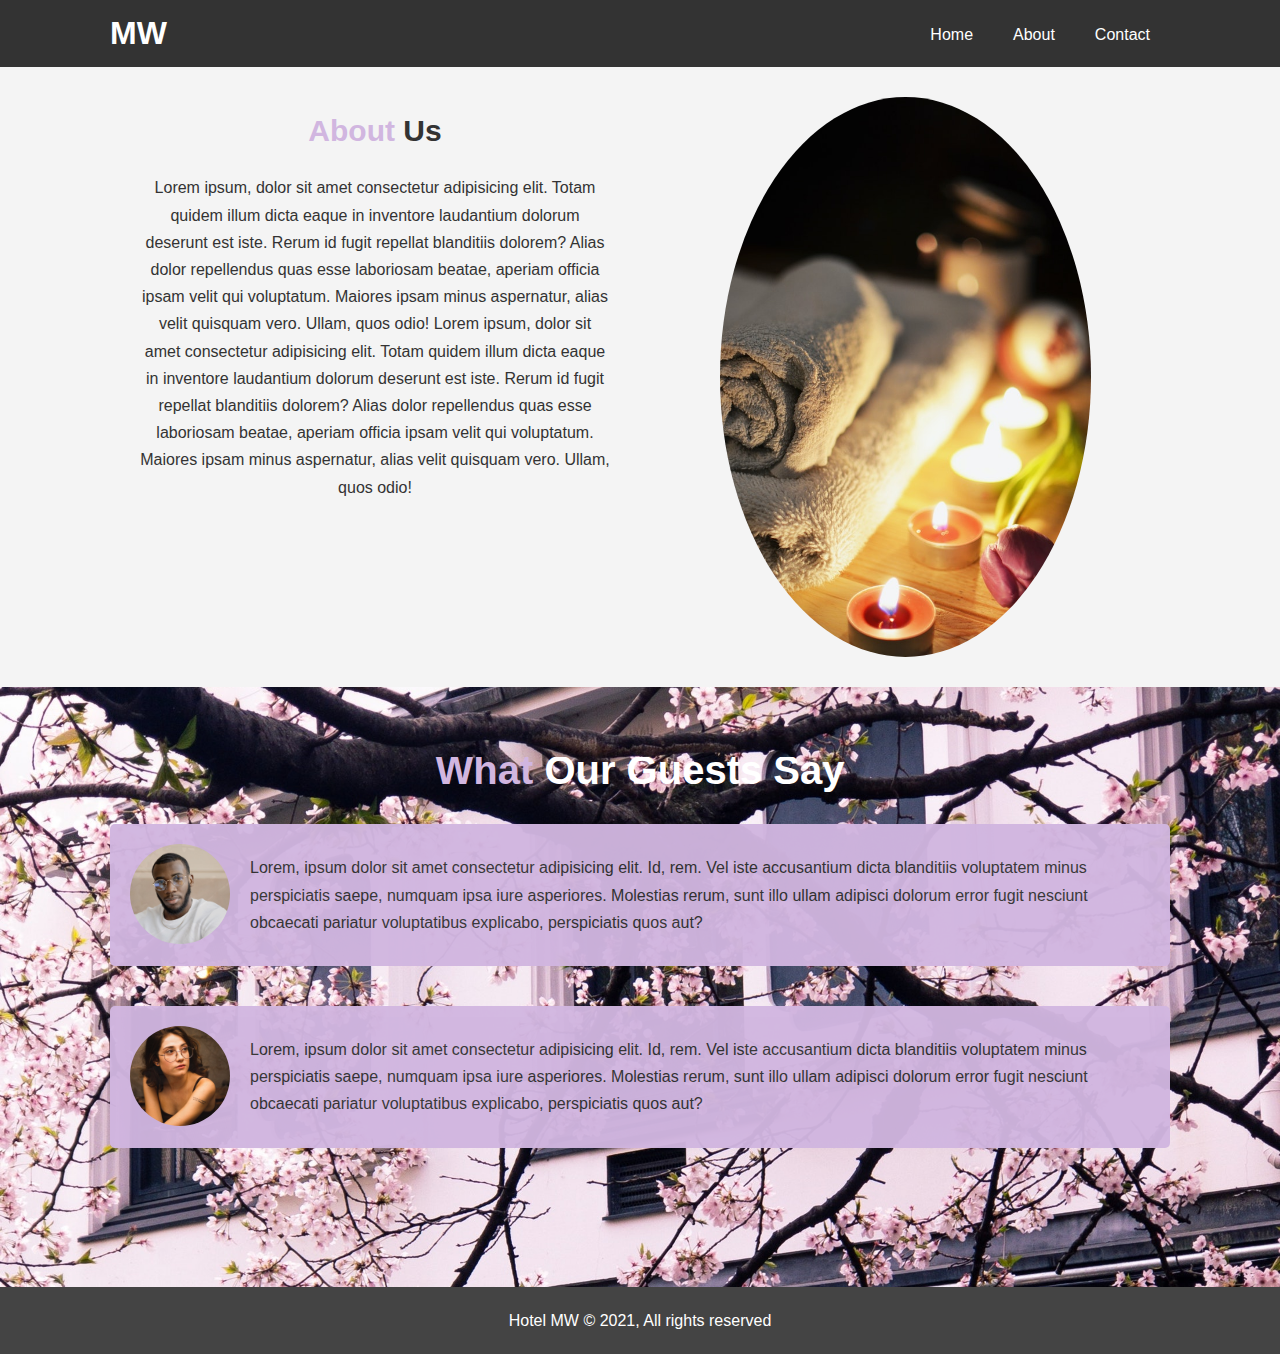
<file: about.html>
<!DOCTYPE html>
<html lang="en">
<head>
    <meta charset="UTF-8">
    <meta http-equiv="X-UA-Compatible" content="IE=edge">
    <meta name="viewport" content="width=device-width, initial-scale=1.0">
    <meta name="description" content="Enjoy your stay">
    <meta name="keywords" content="hotel , Istanbul hotel">
    <link rel="stylesheet" href="css/style.css">
    <link rel="stylesheet" media="screen and (max-width: 768px)" href="css/mobile.css">
    <title>Mert's Winterfell | About</title>
</head>
<body>
  <header>
      <nav id="navbar">
        <div class="container">
            <h1 class="logo"><a href="index.html">MW</a></h1>
            <ul>
                <li class="navbar-item"><a href="contact.html">Contact</a></li>
                <li class="navbar-item"><a href="about.html">About</a></li>
                <li class="navbar-item"><a href="index.html">Home</a></li>
            </ul>
        </div>
      </nav>
  </header>

  <section id="about" class="bg-light py-3">
     <div class="container">
        <div class="about-content">
            <h1><span class="marked-text">About</span> Us</h1>
            <p>
                Lorem ipsum, dolor sit amet consectetur adipisicing elit. 
               Totam quidem illum dicta eaque in inventore laudantium dolorum deserunt est iste. 
               Rerum id fugit repellat blanditiis dolorem? Alias dolor repellendus quas esse laboriosam 
               beatae, aperiam officia ipsam velit qui voluptatum. Maiores ipsam minus aspernatur, alias 
               velit quisquam vero. Ullam, quos odio!
               Lorem ipsum, dolor sit amet consectetur adipisicing elit. 
               Totam quidem illum dicta eaque in inventore laudantium dolorum deserunt est iste. 
               Rerum id fugit repellat blanditiis dolorem? Alias dolor repellendus quas esse laboriosam 
               beatae, aperiam officia ipsam velit qui voluptatum. Maiores ipsam minus aspernatur, alias 
               velit quisquam vero. Ullam, quos odio!
            </p>
        </div>      
        
        <div class="about-img">
         <img src="./img/about-small.jpg" alt="sauna">
        </div>
     </div>
  </section>

  <div class="clr"></div>

  <section id="testimonials" class="py-1">
    <div class="container">
        <h2>
            <span class="marked-text">What</span> Our Guests Say
        </h2>
        <div class="testimonial bg-blossom">
            <img src="./img/person-1.jpg" alt="Broly">
            <p>Lorem, ipsum dolor sit amet consectetur adipisicing elit. Id, rem. Vel iste accusantium dicta blanditiis voluptatem minus perspiciatis saepe, numquam ipsa iure asperiores. Molestias rerum, sunt illo ullam adipisci dolorum error fugit nesciunt obcaecati pariatur voluptatibus explicabo, perspiciatis quos aut?
            </p>
        </div>
        <div class="testimonial bg-blossom">
            <img src="./img/person-2.jpg" alt="Sam">
            <p>Lorem, ipsum dolor sit amet consectetur adipisicing elit. Id, rem. Vel iste accusantium dicta blanditiis voluptatem minus perspiciatis saepe, numquam ipsa iure asperiores. Molestias rerum, sunt illo ullam adipisci dolorum error fugit nesciunt obcaecati pariatur voluptatibus explicabo, perspiciatis quos aut?
            </p>
        </div>
    </div>
  </section>

  <footer id="main-footer">
      <p>Hotel MW &copy; 2021, All rights reserved</p>
  </footer>
</body>
</html>
</file>
<file: css/style.css>
* {
    margin: 0;
    padding: 0;
    box-sizing: border-box;
}

/* Main Styling */

html, body {
    font-family: 'Segoe UI', Tahoma, Geneva, Verdana, sans-serif;
    line-height: 1.7em;
}

a {
    color: #333;
    text-decoration: none;
}

h1, h2, h3 {
    padding-bottom: 20px;
}

p {
    margin: 10px 0;
}

/* Utilities */

.container {
    margin: auto;
    max-width: 1100px;
    overflow: auto;
    padding: 0 20px;
}


.marked-text {
    color: #d1b6e0;
}

.main-content {
    font-size: 20px;
}

.btn {
    display: inline-block;
    font-size: 18px;
    color: #fff;
    background: #333;
    padding: 7px 20px;
    border: none;
    cursor: pointer;
}

.btn:hover {
    transition: 1s;
    color: #333;
    background: #d1b6e0;
}

.btn-light {
    display: inline-block;
    font-size: 18px;
    color: #333;
    background: #fff;
    padding: 7px 20px;
    border: none;
    cursor: pointer;
}

.btn-light:hover {
    transition: 1s;
    color: #333;
    background: #d1b6e0;
}

.bg-dark {
    background: #333;
    color: #fff;
}

.bg-light {
    background: #f4f4f4;
    color: #333;
}

.bg-blossom {
    background: #d1b6e0;
    color: #333;
}

.clr {
    clear: both;
}

/* Padding */
.py-1 {
    padding: 10px 0;
}

.py-2 {
    padding: 20px 0;
}

.py-3 {
    padding: 30px 0;
}

/* Index Page */

/* Navbar Styling */

#navbar {
    background: #333;
    color: #fff;
    overflow: auto;
}

#navbar a {
    color: #fff;
}

#navbar .logo {
    float: left;
    padding-top: 20px;
}

#navbar ul li {
    float: right;
    list-style: none;
    margin: 10px;
    padding-top: 11px;
}

#navbar ul li a {
    display: block;
    text-align: center;
    margin: auto 10px;
}

#navbar ul li a:hover {
    transition: 1s;
    color: #d1b6e0;
}

/* Showcase */

#showcase {
    background: url('../img/showcase.jpg') no-repeat
    center center/cover transparent;
    height: 600px;
    opacity: 0.9;
}

#showcase .showcase-content {
    color: #fff;
    text-align: center;
    padding-top: 170px;
}

#showcase .showcase-content h1 {
    font-size: 60px;
    line-height: 1.3em;
}

#showcase .showcase-content p {
    padding-bottom: 20px;
    line-height: 1.8em;
}

/* Home Info */

#home-info {
    height: 500px;
}

#home-info .info-img {
    float: left;
    width: 50%;
    background: url('../img/mert-blossom-md.jpg') no-repeat;
    min-height: 100%;
}

#home-info .info-content {
    float: right;
    width: 50%;
    height: 100%;
    padding: 50px 30px;
    text-align: center;
    overflow: hidden;
}

#home-info .info-content p {
    padding-bottom: 25px;
}

/* Features */

.box {
 float: left;
 width: 33.3%;
 text-align: center;
 padding: 50px;
}

.box i {
    margin-bottom: 10px;
}

/* About Page */

/* About-Info */

#about .about-content {
    float: left;
    width: 50%;
    min-height: 100%;
    padding: 20px 30px;
    text-align: center;
}

#about .about-content h1 {
    font-size: 30px;
}

#about .about-img {
    float: right;
    width: 50%;
    min-height: 100%;
}

#about .about-img img {
    width: 70%;
    display: block;
    margin: auto;
    border-radius: 50%;
}

/* About-Testimonials */

#testimonials {
    height: 600px;
    background: url('../img/testimonials-bg.jpg') no-repeat center center/cover;
    padding-top: 70px;
}

#testimonials h2 {
    color: #fff;
    text-align: center;
    padding-bottom: 40px;
    font-size: 40px;
}

#testimonials .testimonial {
    padding: 20px;
    margin-bottom: 40px;
    border-radius: 5px;
    opacity: 0.96;
}

#testimonials .testimonial img {
    width: 100px;
    float: left;
    margin-right: 20px;
    border-radius: 50%;
}

/* Contact Form */

#contact-form h1 {
    font-size: 40px;
}

#contact-form .form-group {
    margin-bottom: 20px;
}

#contact-form label {
    display: block;
    margin-bottom: 5px;
}

#contact-form input, 
#contact-form textarea {
    width: 100%;
    padding: 10px;
    border: 1px solid #ddd;
}

#contact-form input:focus, 
#contact-form textarea:focus {
    outline: none;
    border-color: #d1b6e0;;
}

#contact-form textarea {
    height: 200px;
}

/* Footer */

#main-footer {
    text-align: center;
    background: #444;
    color: #fff;
    padding: 10px;
}
</file>
<file: css/mobile.css>
#navbar .logo {
    float: none;
    text-align: center;
}

#navbar ul, #navbar ul li{
    float: none;
}

#navbar ul li a {
    padding-bottom: 5px;
    border-bottom: #444 dotted 1px;
}

/* Showcase */ 

#showcase {
    height: 100%;
}

#showcase .showcase-content {
    padding-top: 70px;
    padding-bottom: 30px;
}

/* Home-Info */

#home-info .info-img {
    display: none;
}

#home-info .info-content {
    float: right;
    width: 100%;
}

/* Boxes */

.box {
    float: none;
    width: 100%;
}

/* About Page */

/* About-Info */ 

#about .about-content {
    float: none;
    width: 100%;
}

#about .about-img {
    display: none;
}

/* Testimonials */

#testimonials {
    height: 100%;
}

/* Contact Page */

#contact-info .box {
    border-bottom: #444 dotted 1px;
}
</file>
